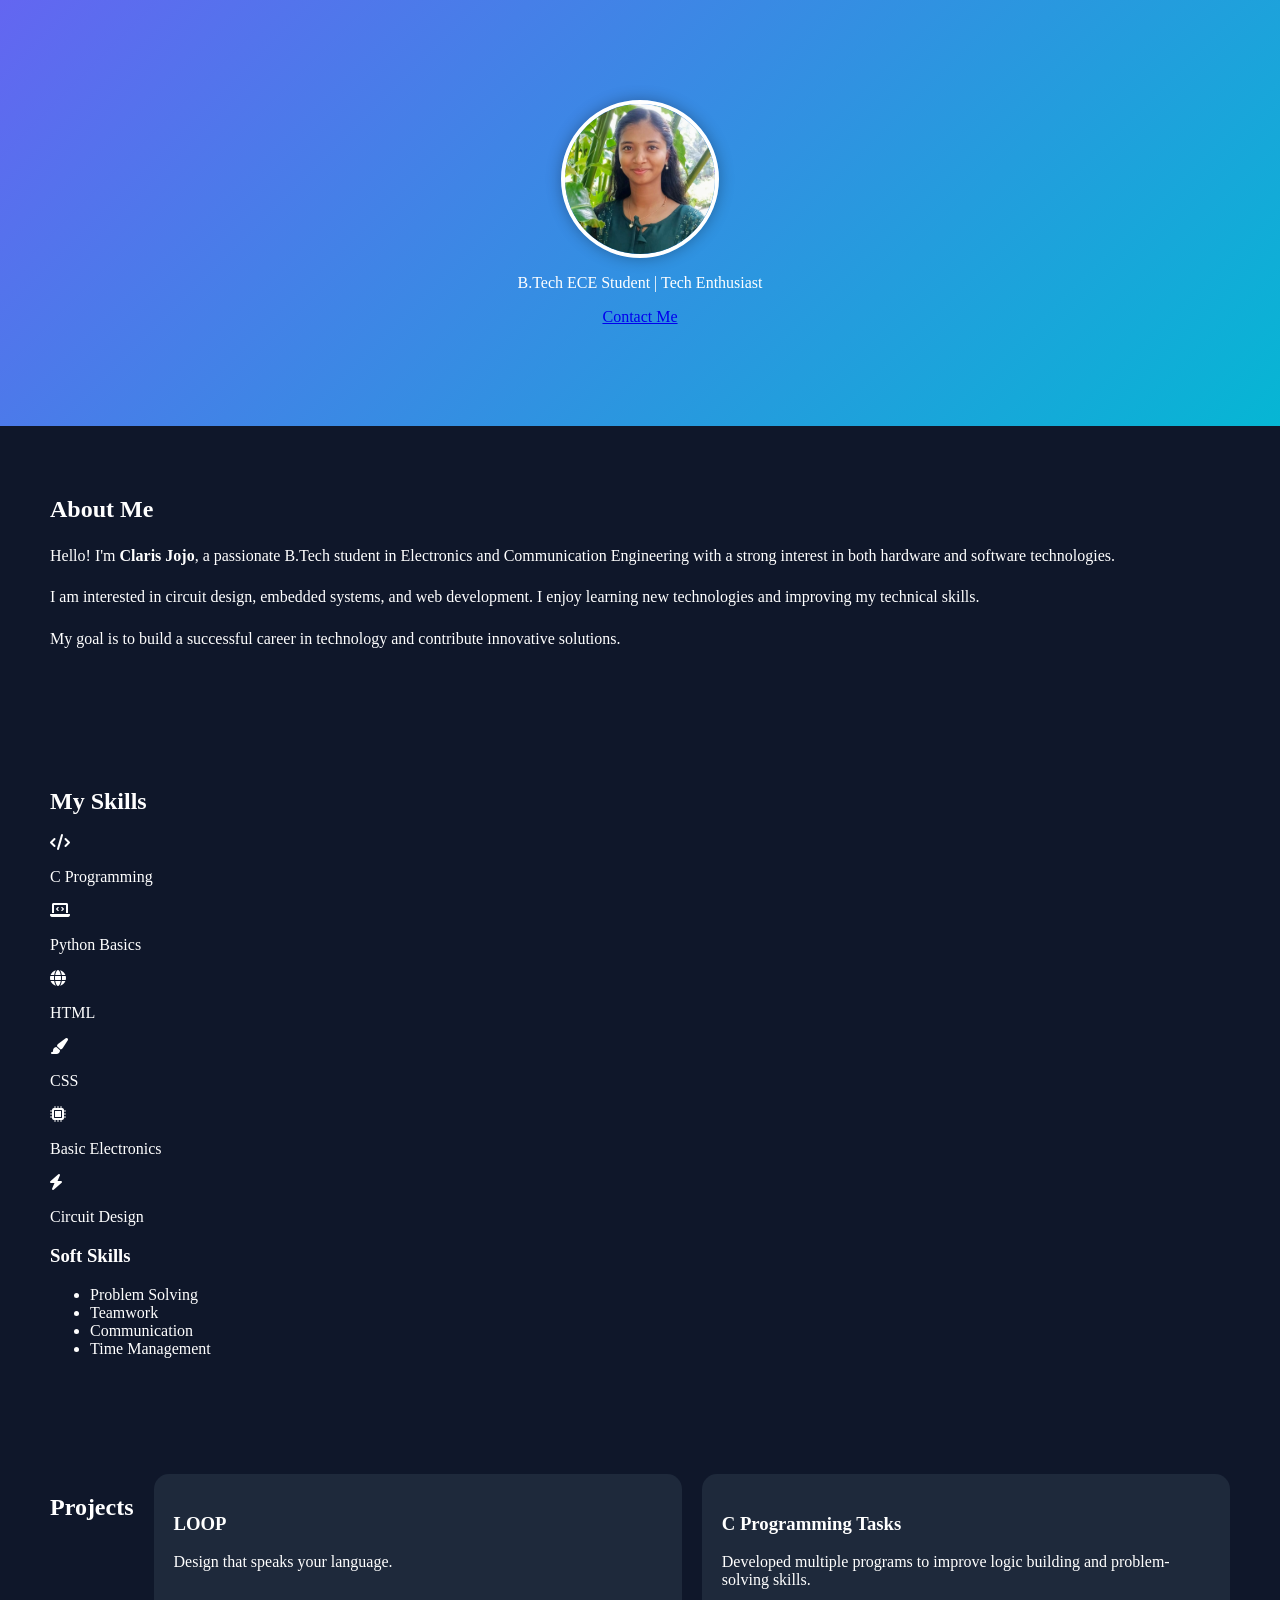
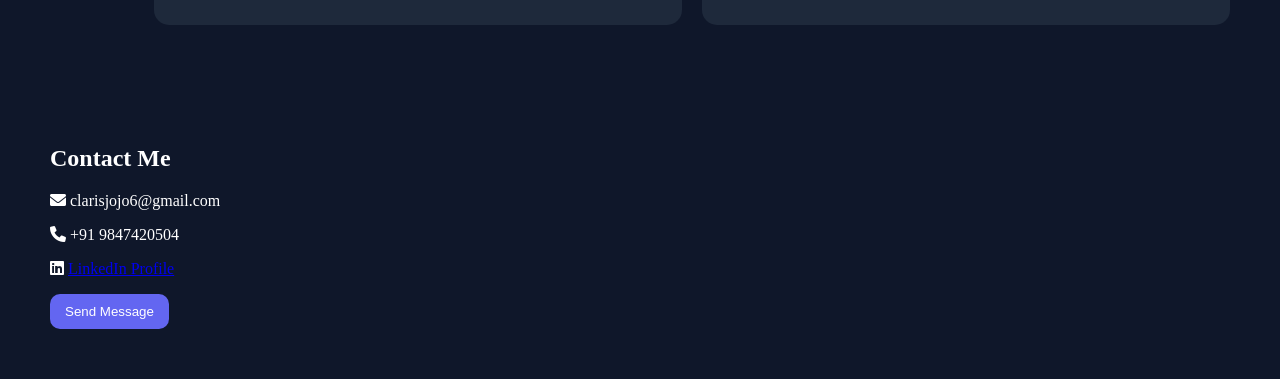
<file: index.html>
<!DOCTYPE html>
<html lang="en">
<head>
    <meta charset="UTF-8">
    <meta name="viewport" content="width=device-width, initial-scale=1.0">
    <title> Portfolio </title>

    <link rel="stylesheet" href="style.css">

    <!-- Icons -->
    <link rel="stylesheet" href="https://cdnjs.cloudflare.com/ajax/libs/font-awesome/6.0.0/css/all.min.css">

    <style>
        html {
            scroll-behavior: smooth;
        }
    </style>
</head>

<body>

<!-- HERO -->
<header class="hero">
   <div class="profile-container">
    <img src="profile.jpeg" alt="Profile Photo">
</div>
    <p>B.Tech ECE Student | Tech Enthusiast</p>
    <a href="#contact" class="btn">Contact Me</a>
</header>

<!-- ABOUT -->
<section class="about">
    <h2>About Me</h2>

    <p>
        Hello! I'm <strong>Claris Jojo</strong>, a passionate B.Tech student in Electronics 
        and Communication Engineering with a strong interest in both hardware and software technologies.
    </p>

    <p>
        I am interested in circuit design, embedded systems, and web development. 
        I enjoy learning new technologies and improving my technical skills.
    </p>

   
    <p>
        My goal is to build a successful career in technology and contribute innovative solutions.
    </p>
</section>

<!-- SKILLS -->
<section class="skills">
    <h2>My Skills</h2>

    <div class="skill-box">
        <i class="fas fa-code"></i>
        <p>C Programming</p>
    </div>

    <div class="skill-box">
        <i class="fas fa-laptop-code"></i>
        <p>Python Basics</p>
    </div>

    <div class="skill-box">
        <i class="fas fa-globe"></i>
        <p>HTML</p>
    </div>

    <div class="skill-box">
        <i class="fas fa-paint-brush"></i>
        <p>CSS</p>
    </div>

    <div class="skill-box">
        <i class="fas fa-microchip"></i>
        <p>Basic Electronics</p>
    </div>

    <div class="skill-box">
        <i class="fas fa-bolt"></i>
        <p>Circuit Design</p>
    </div>

    <h3>Soft Skills</h3>
    <ul class="soft-skills">
        <li>Problem Solving</li>
        <li>Teamwork</li>
        <li>Communication</li>
        <li>Time Management</li>
    </ul>
</section>

<!-- PROJECTS -->
<section class="projects">
    <h2>Projects</h2>

    <div class="card">
        <h3>LOOP</h3>
        <p>Design that speaks your language.</p>
    </div>

    <div class="card">
        <h3>C Programming Tasks</h3>
        <p>Developed multiple programs to improve logic building and problem-solving skills.</p>
    </div>

</section>

<!-- CONTACT -->
<section id="contact" class="contact">
    <h2>Contact Me</h2>
    <p><i class="fas fa-envelope"></i> clarisjojo6@gmail.com</p>
    <p><i class="fas fa-phone"></i> +91 9847420504</p>
<p>
    <i class="fab fa-linkedin"></i>
    <a href="https://www.linkedin.com/in/claris-jojo-446639391 " target="_blank">
        LinkedIn Profile
    </a>
</p>

    <button onclick="alert('Message Sent Successfully!')">Send Message</button>
</section>


</body>
</html>
</file>
<file: style.css>
body {
    margin: 0;
    font-family: 'Segoe UI';
    background: #0f172a;
    color: white;
}

/* HERO */
.hero {
    text-align: center;
    padding: 100px 20px;
    background: linear-gradient(135deg, #6366f1, #06b6d4);
}

.profile-container {
    width: 150px;
    height: 150px;
    border-radius: 50%;      /* Makes circle */
    overflow: hidden;        /* Crops image */
    margin: auto;
    border: 4px solid white;
    box-shadow: 0 0 15px rgba(0,0,0,0.3);
}

.profile-container img {
    width: 100%;
    height: 100%;
    object-fit: cover;       /* Crops & fills properly */
    object-position: center; /* Focus on center (face) */
}
}
} 

.btn {
    padding: 10px 20px;
    background: white;
    color: black;
    border-radius: 20px;
    text-decoration: none;
    transition: 0.3s;
}

.btn:hover {
    background: black;
    color: white;
}

/* SECTIONS */
section {
    padding: 50px;
}

/* ABOUT */
.about p {
    line-height: 1.6;
}

/* SKILLS */
.skill {
    margin-bottom: 15px;
}

.bar {
    background: #1e293b;
    height: 10px;
    border-radius: 10px;
    overflow: hidden;
}

.fill {
    height: 10px;
    border-radius: 10px;
    transition: 1s;
}

/* Skill Levels */
.fill.c { width: 85%; background: #22c55e; }
.fill.python { width: 70%; background: #facc15; }
.fill.html { width: 80%; background: #38bdf8; }
.fill.css { width: 75%; background: #06b6d4; }
.fill.electronics { width: 85%; background: #f97316; }
.fill.circuit { width: 80%; background: #a855f7; }

/* PROJECTS */
.projects {
    display: flex;
    gap: 20px;
}

.card {
    background: #1e293b;
    padding: 20px;
    border-radius: 15px;
    transition: 0.3s;
    flex: 1;
}

.card:hover {
    transform: scale(1.05);
}

/* CONTACT */
button {
    padding: 10px 15px;
    border: none;
    background: #6366f1;
    color: white;
    border-radius: 10px;
    cursor: pointer;
.linkedin-btn {
    display: inline-block;
    margin-top: 10px;
    padding: 10px 15px;
    background: #0a66c2;
    color: white;
    border-radius: 8px;
    text-decoration: none;
    transition: 0.3s;
}

.linkedin-btn:hover {
    background: #084a91;
}
}

button:hover {
    background: #4f46e5;
}

/* RESPONSIVE */
@media (max-width: 768px) {
    .projects {
        flex-direction: column;
    }

    section {
        padding: 20px;
    }
}
</file>
